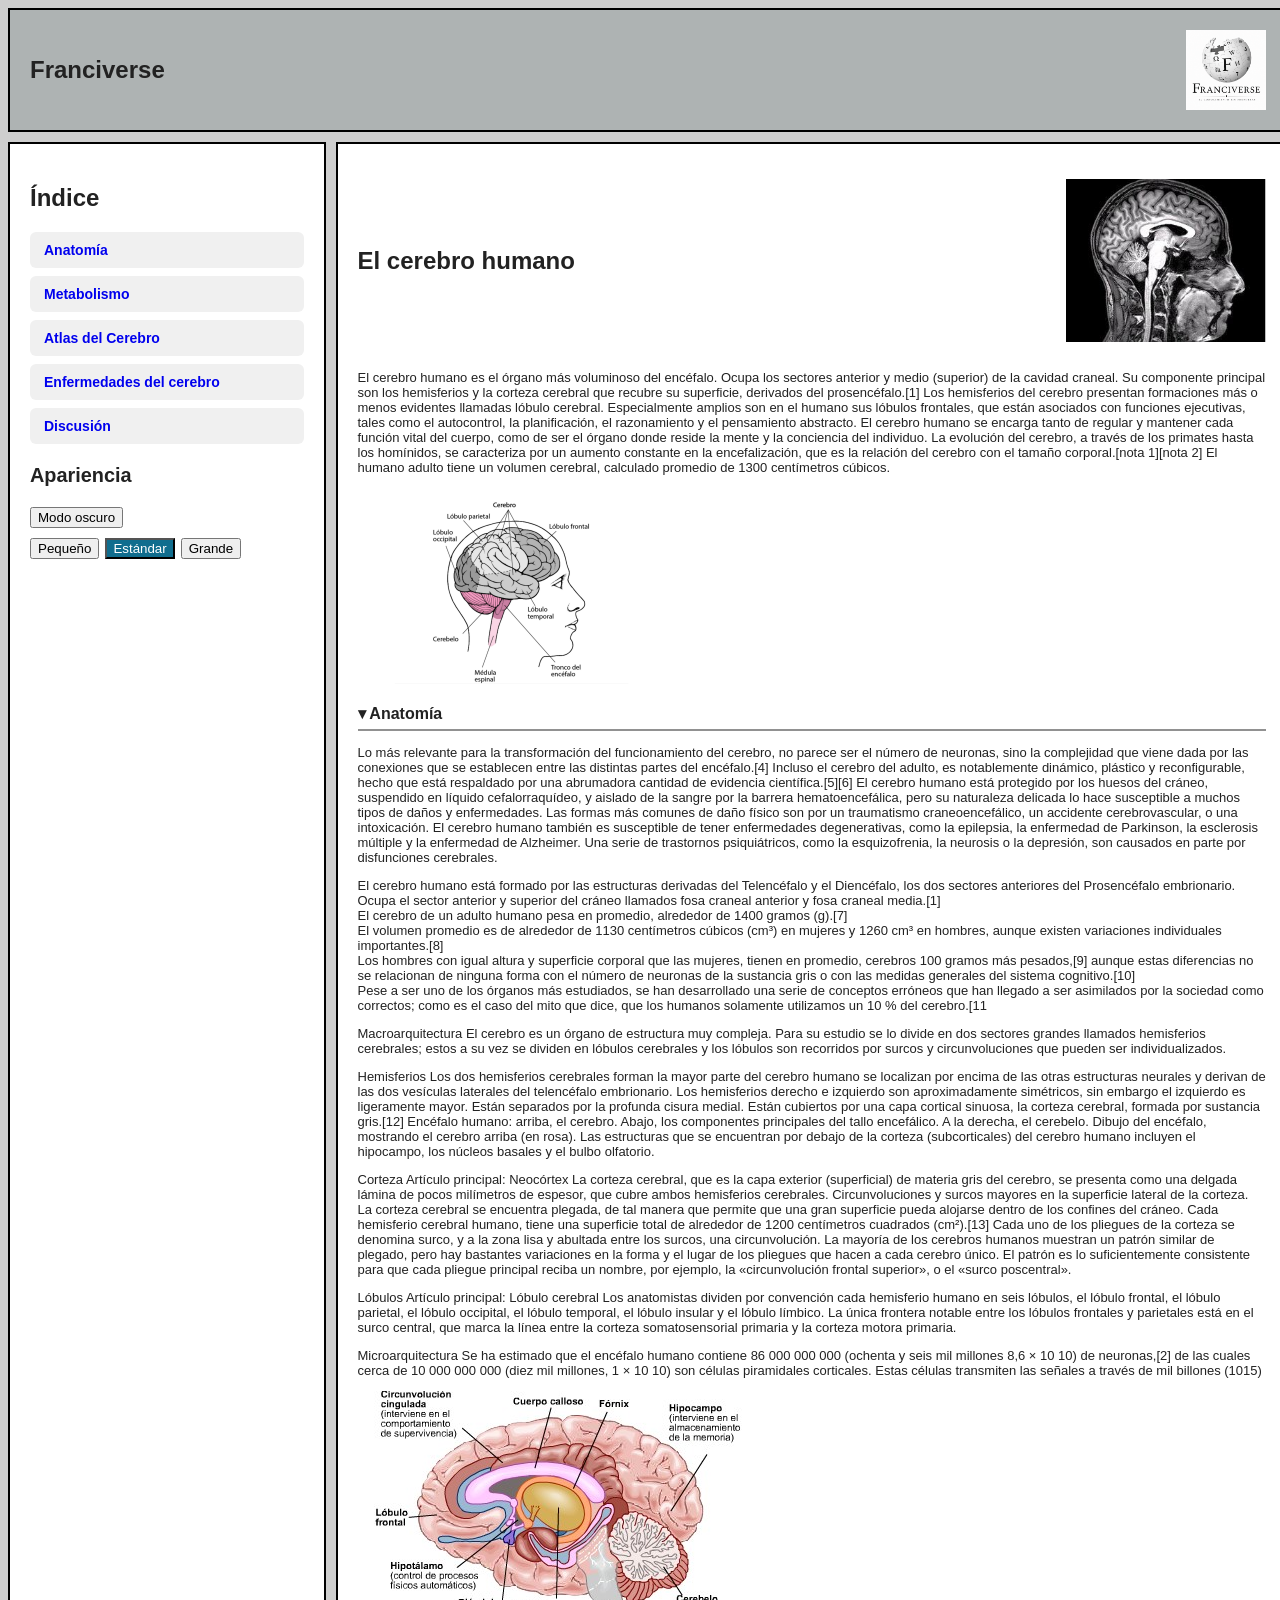
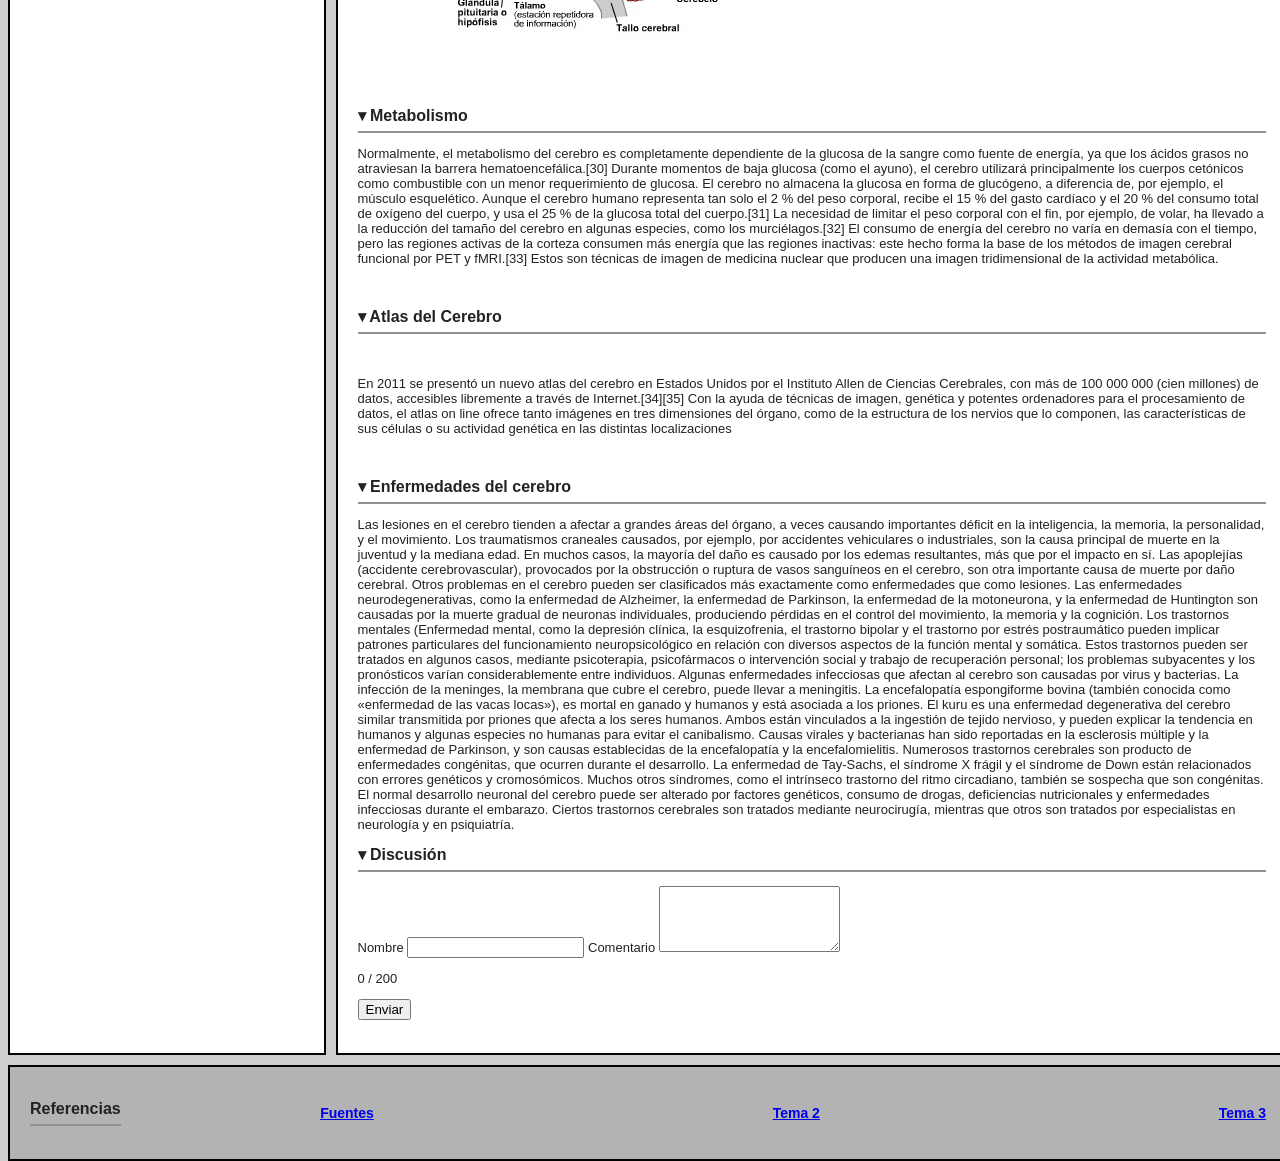
<file: index.html>
<!DOCTYPE html>
<html lang="es">

<head class="cabeza">
    <meta charset="UTF-8">
        <title>Cerebro humano - Mi Wiki</title>
    <link rel="stylesheet" href="estilos.css">
    <script src="main.js" defer></script>
</head>

<body>
    <div class="contenedor-wiki">
        <header class="cabeza">
            <img src="img/ChatGPT Image 4 ago 2026, 08_30_27 p.m..png" alt="Logo Franciverse" class="logo">
            <h1 class="h1">Franciverse</h1>
        </header>
        <aside class="indice">
            <h1>Índice</h1>
    <ul id="lista-indice"></ul>
    <div class="apariencia">
        <h3>Apariencia</h3>
        <button id="boton-modo" type="button">Modo oscuro</button>
        <div class="tamanos">
            <button type="button" class="boton-tamano" data-tamano="pequeno">Pequeño</button>
            <button type="button" class="boton-tamano activo" data-tamano="estandar">Estándar</button>
            <button type="button" class="boton-tamano" data-tamano="grande">Grande</button>
        </div>
    </div>
        </aside>
        <main class="contenedor">
            <br>
            <div class="encabezado">
                <h1 oid="inicio">El cerebro humano </h1>
                <img src="img/FMRI_Brain_Scan.jpg" width="200" height="150" class="img ">
            </div>
            <br>
            <p class="main p">

                El cerebro humano es el órgano más voluminoso del encéfalo. Ocupa los sectores anterior y medio
                (superior)
                de la cavidad craneal. Su componente principal son los hemisferios y la corteza cerebral que recubre su
                superficie, derivados del prosencéfalo.[1] Los hemisferios del cerebro presentan formaciones más o menos
                evidentes llamadas lóbulo cerebral. Especialmente amplios son en el humano sus lóbulos frontales, que
                están
                asociados con funciones ejecutivas, tales como el autocontrol, la planificación, el razonamiento y el
                pensamiento abstracto.

                El cerebro humano se encarga tanto de regular y mantener cada función vital del cuerpo, como de ser el
                órgano donde reside la mente y la conciencia del individuo.

                La evolución del cerebro, a través de los primates hasta los homínidos, se caracteriza por un aumento
                constante en la encefalización, que es la relación del cerebro con el tamaño corporal.[nota 1][nota 2]

                El humano adulto tiene un volumen cerebral, calculado promedio de 1300 centímetros cúbicos.
            </p>
            <img src="img/cerebro-y-partes.png" width="300" height="300">
            <br>
            <section>
            <h2 id="anatomia" class="h2">Anatomía</h2>
            <p>
                Lo más relevante para la transformación del funcionamiento del cerebro, no parece ser el número de
                neuronas,
                sino la complejidad que viene dada por las conexiones que se establecen entre las distintas partes del
                encéfalo.[4] Incluso el cerebro del adulto, es notablemente dinámico, plástico y reconfigurable, hecho
                que
                está respaldado por una abrumadora cantidad de evidencia científica.[5][6]

                El cerebro humano está protegido por los huesos del cráneo, suspendido en líquido cefalorraquídeo, y
                aislado
                de la sangre por la barrera hematoencefálica, pero su naturaleza delicada lo hace susceptible a muchos
                tipos
                de daños y enfermedades. Las formas más comunes de daño físico son por un traumatismo craneoencefálico,
                un
                accidente cerebrovascular, o una intoxicación. El cerebro humano también es susceptible de tener
                enfermedades degenerativas, como la epilepsia, la enfermedad de Parkinson, la esclerosis múltiple y la
                enfermedad de Alzheimer. Una serie de trastornos psiquiátricos, como la esquizofrenia, la neurosis o la
                depresión, son causados en parte por disfunciones cerebrales.
            </p>

            <p>
                El cerebro humano está formado por las estructuras derivadas del Telencéfalo y el Diencéfalo, los dos
                sectores anteriores del Prosencéfalo embrionario.

                Ocupa el sector anterior y superior del cráneo llamados fosa craneal anterior y fosa craneal media.[1]
                <br>

                El cerebro de un adulto humano pesa en promedio, alrededor de 1400 gramos (g).[7]
                <br>

                El volumen promedio es de alrededor de 1130 centímetros cúbicos (cm³) en mujeres y 1260 cm³ en hombres,
                aunque existen variaciones individuales importantes.[8]
                <br>

                Los hombres con igual altura y superficie corporal que las mujeres, tienen en promedio, cerebros 100
                gramos
                más pesados,[9] aunque estas diferencias no se relacionan de ninguna forma con el número de neuronas de
                la
                sustancia gris o con las medidas generales del sistema cognitivo.[10]
                <br>

                Pese a ser uno de los órganos más estudiados, se han desarrollado una serie de conceptos erróneos que
                han
                llegado a ser asimilados por la sociedad como correctos; como es el caso del mito que dice, que los
                humanos
                solamente utilizamos un 10 % del cerebro.[11
            </p>
            <p>
                Macroarquitectura
                El cerebro es un órgano de estructura muy compleja. Para su estudio se lo divide en dos sectores grandes
                llamados hemisferios cerebrales; estos a su vez se dividen en lóbulos cerebrales y los lóbulos son
                recorridos por surcos y circunvoluciones que pueden ser individualizados.
            </p>
            <p>
                Hemisferios
                Los dos hemisferios cerebrales forman la mayor parte del cerebro humano se localizan por encima de las
                otras
                estructuras neurales y derivan de las dos vesículas laterales del telencéfalo embrionario.
                Los hemisferios derecho e izquierdo son aproximadamente simétricos, sin embargo el izquierdo es
                ligeramente
                mayor. Están separados por la profunda cisura medial. Están cubiertos por una capa cortical sinuosa, la
                corteza cerebral, formada por sustancia gris.[12]


                Encéfalo humano: arriba, el cerebro.
                Abajo, los componentes principales del tallo encefálico.
                A la derecha, el cerebelo.

                Dibujo del encéfalo, mostrando el cerebro arriba (en rosa).
                Las estructuras que se encuentran por debajo de la corteza (subcorticales) del cerebro humano incluyen
                el
                hipocampo, los núcleos basales y el bulbo olfatorio.
            </p>
            <p>
                Corteza
                Artículo principal: Neocórtex
                La corteza cerebral, que es la capa exterior (superficial) de materia gris del cerebro, se presenta como
                una
                delgada lámina de pocos milímetros de espesor, que cubre ambos hemisferios cerebrales.


                Circunvoluciones y surcos mayores en la superficie lateral de la corteza.
                La corteza cerebral se encuentra plegada, de tal manera que permite que una gran superficie pueda
                alojarse
                dentro de los confines del cráneo. Cada hemisferio cerebral humano, tiene una superficie total de
                alrededor
                de 1200 centímetros cuadrados (cm²).[13]

                Cada uno de los pliegues de la corteza se denomina surco, y a la zona lisa y abultada entre los surcos,
                una
                circunvolución. La mayoría de los cerebros humanos muestran un patrón similar de plegado, pero hay
                bastantes
                variaciones en la forma y el lugar de los pliegues que hacen a cada cerebro único. El patrón es lo
                suficientemente consistente para que cada pliegue principal reciba un nombre, por ejemplo, la
                «circunvolución frontal superior», o el «surco poscentral».
            </p>
            <p>
                Lóbulos
                Artículo principal: Lóbulo cerebral
                Los anatomistas dividen por convención cada hemisferio humano en seis lóbulos, el lóbulo frontal, el
                lóbulo
                parietal, el lóbulo occipital, el lóbulo temporal, el lóbulo insular y el lóbulo límbico. La única
                frontera
                notable entre los lóbulos frontales y parietales está en el surco central, que marca la línea entre la
                corteza somatosensorial primaria y la corteza motora primaria.
            </p>
            <p>
                Microarquitectura
                Se ha estimado que el encéfalo humano contiene 86 000 000 000 (ochenta y seis mil millones 8,6 × 10 10)
                de
                neuronas,[2] de las cuales cerca de 10 000 000 000 (diez mil millones, 1 × 10 10) son células
                piramidales
                corticales. Estas células transmiten las señales a través de mil billones (1015)
            </p>
            </section>
            <section>
            <img src="img/image006.jpg " alt="El cerebro humano">
            <br>
            <h2 id="metabolismo">Metabolismo</h2>
            <p>
                Normalmente, el metabolismo del cerebro es completamente dependiente de la glucosa de la sangre como
                fuente
                de energía, ya que los ácidos grasos no atraviesan la barrera hematoencefálica.[30] Durante momentos de
                baja
                glucosa (como el ayuno), el cerebro utilizará principalmente los cuerpos cetónicos como combustible con
                un
                menor requerimiento de glucosa. El cerebro no almacena la glucosa en forma de glucógeno, a diferencia
                de,
                por ejemplo, el músculo esquelético.

                Aunque el cerebro humano representa tan solo el 2 % del peso corporal, recibe el 15 % del gasto cardíaco
                y
                el 20 % del consumo total de oxígeno del cuerpo, y usa el 25 % de la glucosa total del cuerpo.[31] La
                necesidad de limitar el peso corporal con el fin, por ejemplo, de volar, ha llevado a la reducción del
                tamaño del cerebro en algunas especies, como los murciélagos.[32] El consumo de energía del cerebro no
                varía
                en demasía con el tiempo, pero las regiones activas de la corteza consumen más energía que las regiones
                inactivas: este hecho forma la base de los métodos de imagen cerebral funcional por PET y fMRI.[33]
                Estos
                son técnicas de imagen de medicina nuclear que producen una imagen tridimensional de la actividad
                metabólica.
            </p>
            </section>
            <br>
            <section>
            <h2 id="atlas">Atlas del Cerebro</h2>
            <br>
            <p>En 2011 se presentó un nuevo atlas del cerebro en Estados Unidos por el Instituto Allen de Ciencias
                Cerebrales, con más de 100 000 000 (cien millones) de datos, accesibles libremente a través de
                Internet.[34][35]
                Con la ayuda de técnicas de imagen, genética y potentes ordenadores para el procesamiento de datos, el
                atlas
                on line ofrece tanto imágenes en tres dimensiones del órgano, como de la estructura de los nervios que
                lo
                componen, las características de sus células o su actividad genética en las distintas localizaciones</p>
                </section>
            <br>
            <section>
            <h2 id="Enfermedad">Enfermedades del cerebro</h2>
            <p>Las lesiones en el cerebro tienden a afectar a grandes áreas del órgano, a veces causando importantes
                déficit
                en la inteligencia, la memoria, la personalidad, y el movimiento.

                Los traumatismos craneales causados, por ejemplo, por accidentes vehiculares o industriales, son la
                causa
                principal de muerte en la juventud y la mediana edad. En muchos casos, la mayoría del daño es causado
                por
                los edemas resultantes, más que por el impacto en sí.

                Las apoplejías (accidente cerebrovascular), provocados por la obstrucción o ruptura de vasos sanguíneos
                en
                el cerebro, son otra importante causa de muerte por daño cerebral.

                Otros problemas en el cerebro pueden ser clasificados más exactamente como enfermedades que como
                lesiones.
                Las enfermedades neurodegenerativas, como la enfermedad de Alzheimer, la enfermedad de Parkinson, la
                enfermedad de la motoneurona, y la enfermedad de Huntington son causadas por la muerte gradual de
                neuronas
                individuales, produciendo pérdidas en el control del movimiento, la memoria y la cognición.

                Los trastornos mentales (Enfermedad mental, como la depresión clínica, la esquizofrenia, el trastorno
                bipolar y el trastorno por estrés postraumático pueden implicar patrones particulares del funcionamiento
                neuropsicológico en relación con diversos aspectos de la función mental y somática. Estos trastornos
                pueden
                ser tratados en algunos casos, mediante psicoterapia, psicofármacos o intervención social y trabajo de
                recuperación personal; los problemas subyacentes y los pronósticos varían considerablemente entre
                individuos.

                Algunas enfermedades infecciosas que afectan al cerebro son causadas por virus y bacterias. La infección
                de
                la meninges, la membrana que cubre el cerebro, puede llevar a meningitis. La encefalopatía espongiforme
                bovina (también conocida como «enfermedad de las vacas locas»), es mortal en ganado y humanos y está
                asociada a los priones. El kuru es una enfermedad degenerativa del cerebro similar transmitida por
                priones
                que afecta a los seres humanos. Ambos están vinculados a la ingestión de tejido nervioso, y pueden
                explicar
                la tendencia en humanos y algunas especies no humanas para evitar el canibalismo. Causas virales y
                bacterianas han sido reportadas en la esclerosis múltiple y la enfermedad de Parkinson, y son causas
                establecidas de la encefalopatía y la encefalomielitis.

                Numerosos trastornos cerebrales son producto de enfermedades congénitas, que ocurren durante el
                desarrollo.
                La enfermedad de Tay-Sachs, el síndrome X frágil y el síndrome de Down están relacionados con errores
                genéticos y cromosómicos. Muchos otros síndromes, como el intrínseco trastorno del ritmo circadiano,
                también
                se sospecha que son congénitas. El normal desarrollo neuronal del cerebro puede ser alterado por
                factores
                genéticos, consumo de drogas, deficiencias nutricionales y enfermedades infecciosas durante el embarazo.

                Ciertos trastornos cerebrales son tratados mediante neurocirugía, mientras que otros son tratados por
                especialistas en neurología y en psiquiatría.</p>
                </section>
        <section>
             <h2 id="discusion">Discusión</h2>
    <form id="formulario-comentario" novalidate>
        <label for="campo-nombre">Nombre</label>
        <input type="text" id="campo-nombre">

        <label for="campo-comentario">Comentario</label>
        <textarea id="campo-comentario" rows="4"></textarea>

        <p id="contador">0 / 200</p>
        <p id="aviso"></p>
        <button type="submit">Enviar</button>
    </form>
    <ul id="lista-comentarios"></ul> 
        </section>
        </main>
        <footer class="referencias">

            <h2 class="h2">Referencias</h2>
            <a href="https://es.wikipedia.org/wiki/Cerebro_humano#">Fuentes</a>
            <br>
            <a href="tema 2.html">Tema 2</a>
            <br>
            <a href="tema 3.html">Tema 3</a>
        </footer>
    </div>
</body>

</html>
</file>
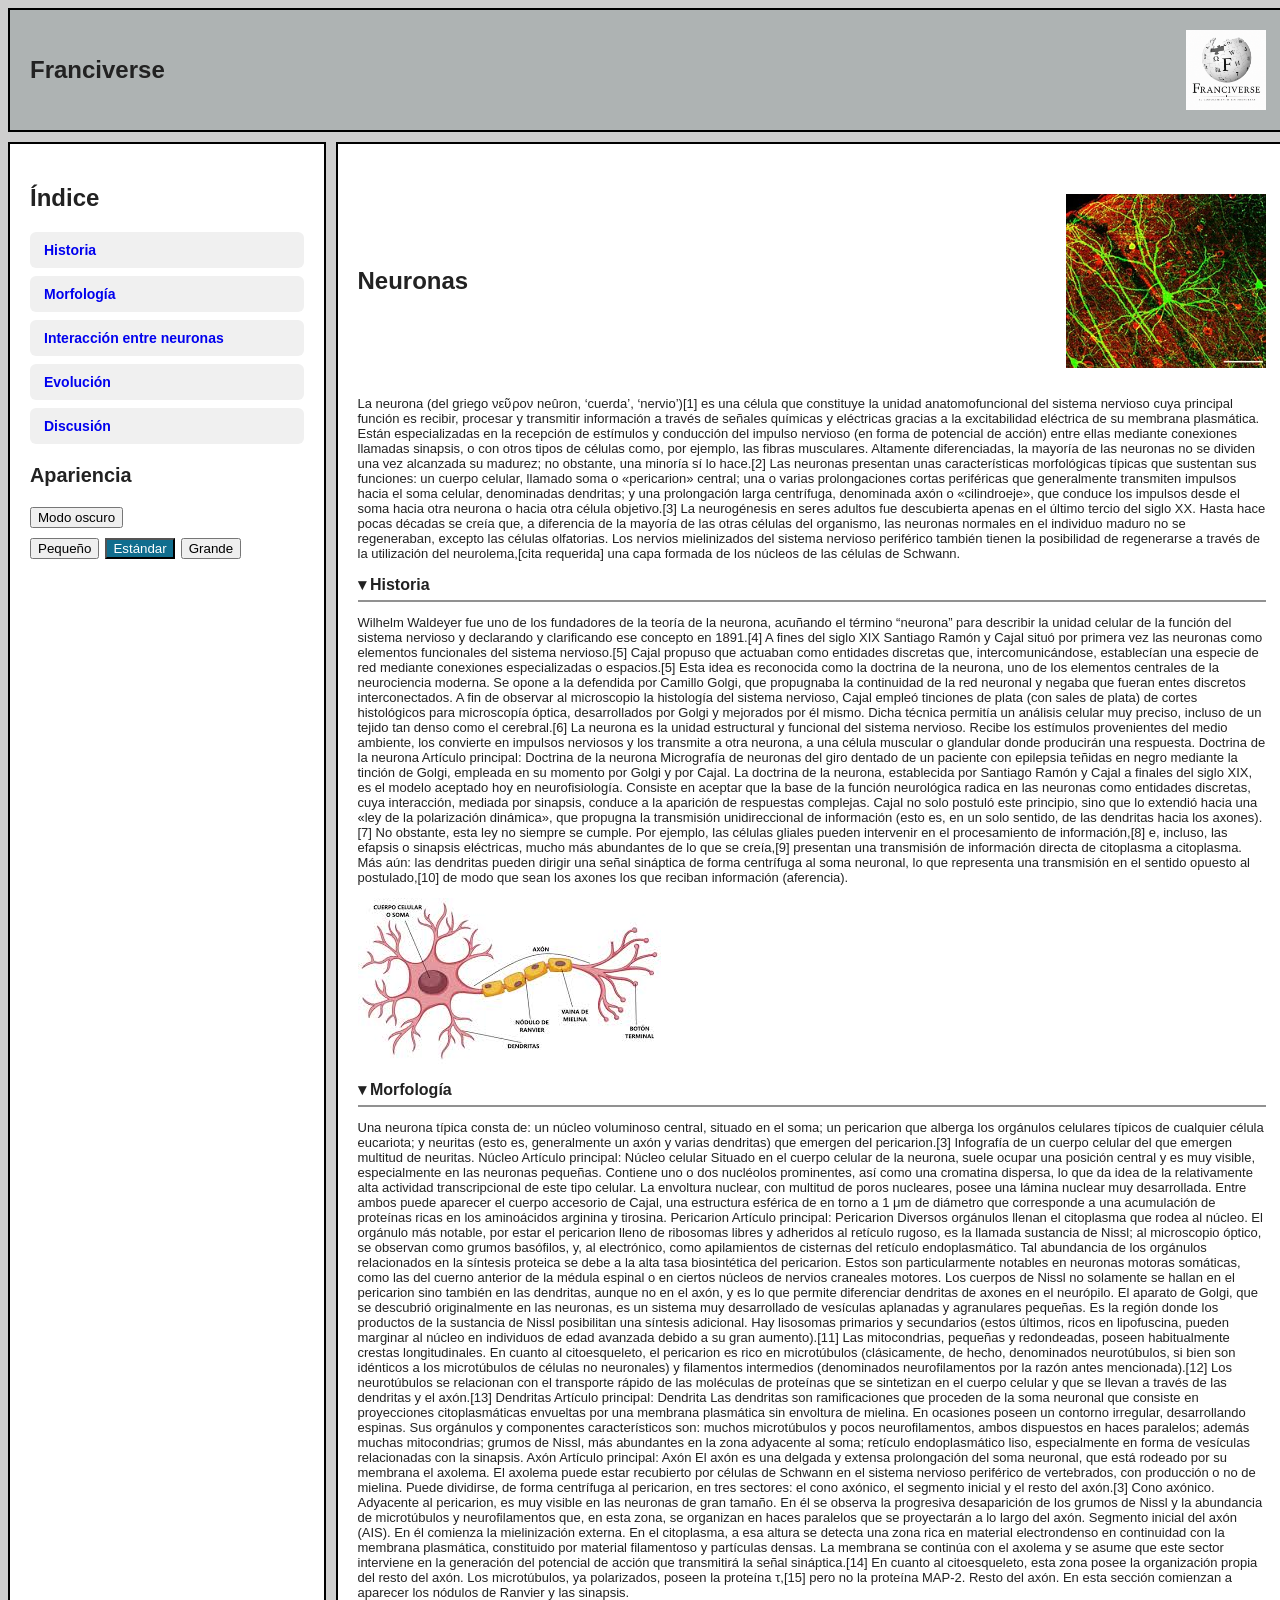
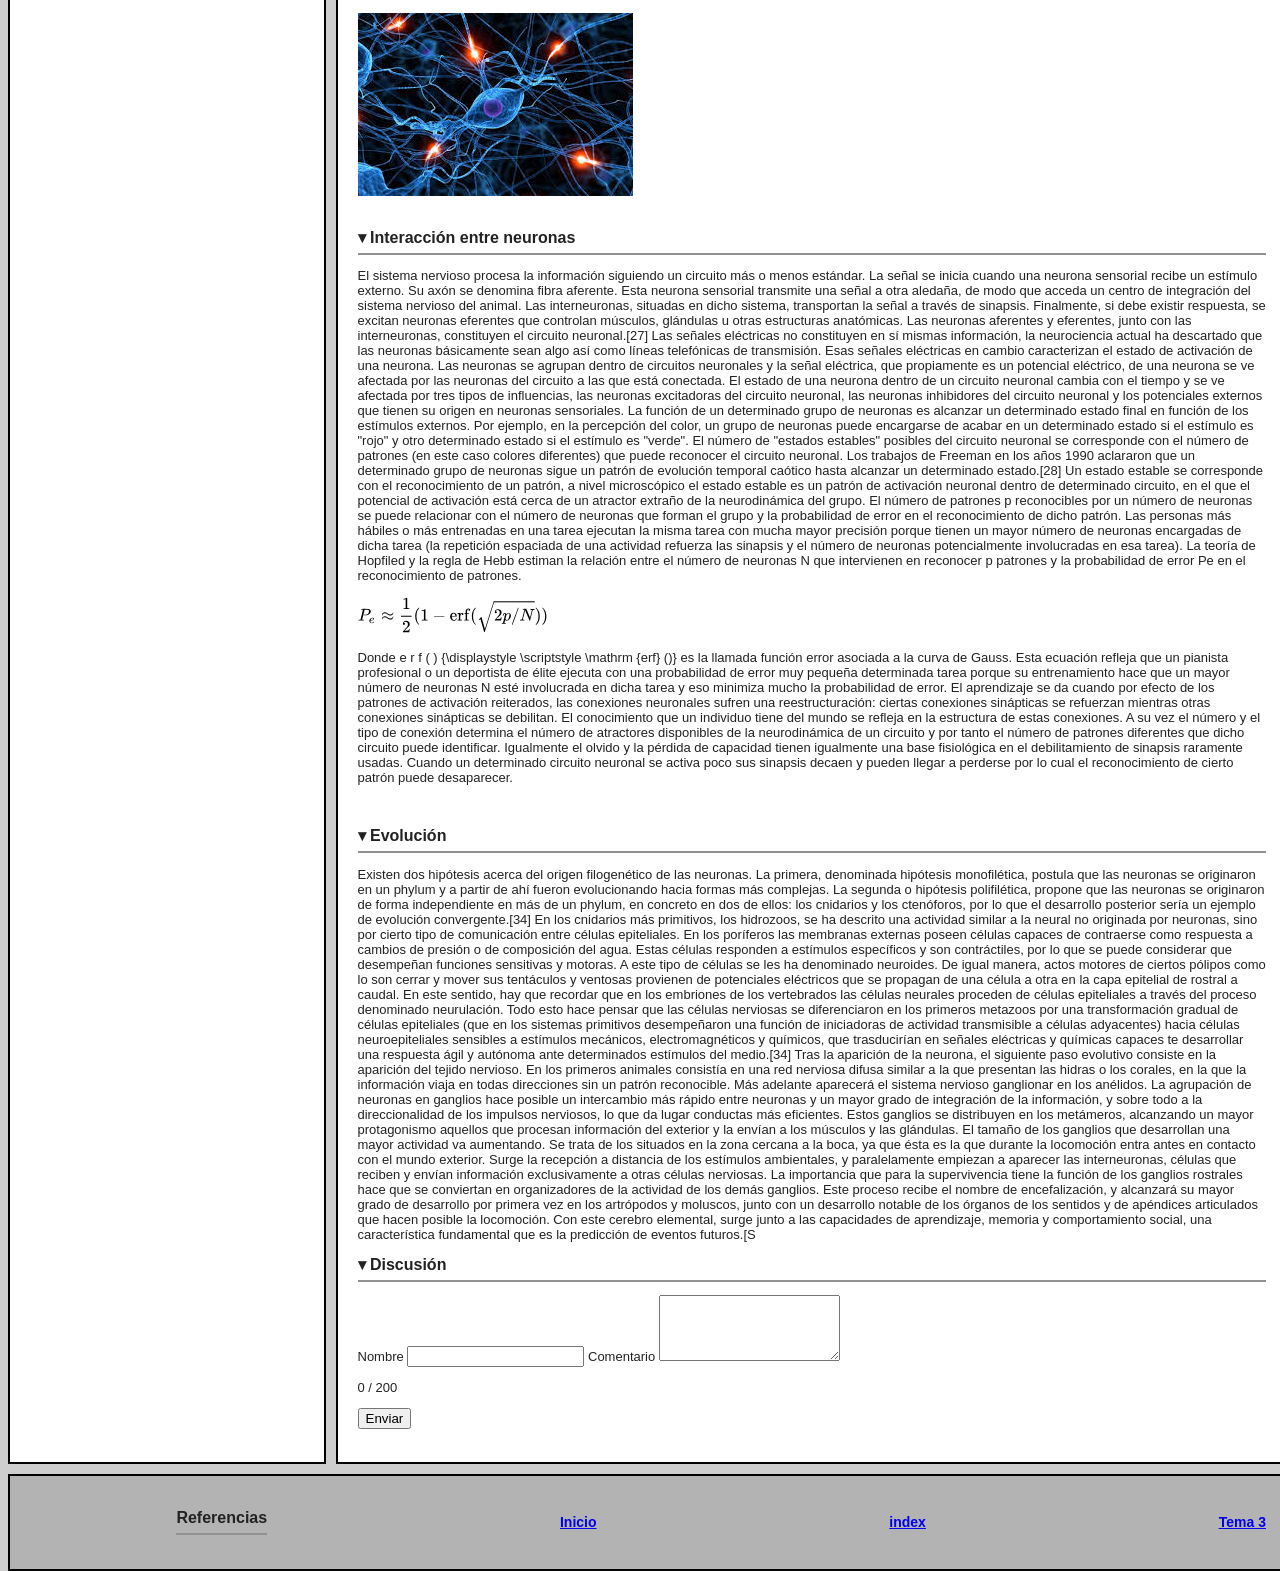
<file: tema 2.html>
<!DOCTYPE html>
<html lang="es">

<head class="titulo">
        <meta charset="UTF-8">
        <title>Neuronas - Mi Wiki</title>
        <link rel="stylesheet" href="estilos.css">
        <script src="main.js" defer></script>

</head>

<body>
        <div class="contenedor-wiki">
                <header class="cabeza">
                <img src="img/ChatGPT Image 4 ago 2026, 08_30_27 p.m..png" alt="Logo Franciverse" class="logo">
                <h1 class="h1">Franciverse</h1>
                </header>
                <aside class="indice">
                        <h1>Índice</h1>
    <ul id="lista-indice"></ul>
    <div class="apariencia">
        <h3>Apariencia</h3>
        <button id="boton-modo" type="button">Modo oscuro</button>
        <div class="tamanos">
            <button type="button" class="boton-tamano" data-tamano="pequeno">Pequeño</button>
            <button type="button" class="boton-tamano activo" data-tamano="estandar">Estándar</button>
            <button type="button" class="boton-tamano" data-tamano="grande">Grande</button>
        </div>
    </div>
                </aside>
                <main class="contenedor">
                        <br>
                        
                                <br>
                        <div class="encabezado">
                                <h1 oid="inicio">Neuronas</h1>
                                <img src="img/PLoSBiol4.e126.Fig6fNeuron.jpg" width="200" height="150" class="img ">
                        </div>
                        <br>
                        <p class="main p">
                        La neurona (del griego νεῦρον neûron, ‘cuerda’, ‘nervio’)[1] es una célula que constituye la
                        unidad anatomofuncional del sistema nervioso cuya principal función es recibir, procesar y
                        transmitir información a través de señales químicas y eléctricas gracias a la excitabilidad
                        eléctrica de su membrana plasmática. Están especializadas en la recepción de estímulos y
                        conducción del impulso nervioso (en forma de potencial de acción) entre ellas mediante
                        conexiones llamadas sinapsis, o con otros tipos de células como, por ejemplo, las fibras
                        musculares. Altamente diferenciadas, la mayoría de las neuronas no se dividen una vez alcanzada
                        su madurez; no obstante, una minoría sí lo hace.[2]

                        Las neuronas presentan unas características morfológicas típicas que sustentan sus funciones: un
                        cuerpo celular, llamado soma o «pericarion» central; una o varias prolongaciones cortas
                        periféricas que generalmente transmiten impulsos hacia el soma celular, denominadas dendritas; y
                        una prolongación larga centrífuga, denominada axón o «cilindroeje», que conduce los impulsos
                        desde el soma hacia otra neurona o hacia otra célula objetivo.[3]

                        La neurogénesis en seres adultos fue descubierta apenas en el último tercio del siglo XX. Hasta
                        hace pocas décadas se creía que, a diferencia de la mayoría de las otras células del organismo,
                        las neuronas normales en el individuo maduro no se regeneraban, excepto las células olfatorias.
                        Los nervios mielinizados del sistema nervioso periférico también tienen la posibilidad de
                        regenerarse a través de la utilización del neurolema,[cita requerida] una capa formada de los
                        núcleos de las células de Schwann.
                        </p>
                        <section>
                        <h2 id="historia" class="h2">Historia</h2>
                        <p>
                                Wilhelm Waldeyer fue uno de los fundadores de la teoría de la neurona, acuñando el
                                término “neurona” para describir la unidad celular de la función del sistema nervioso y
                                declarando y clarificando ese concepto en 1891.[4]

                                A fines del siglo XIX Santiago Ramón y Cajal situó por primera vez las neuronas como
                                elementos funcionales del sistema nervioso.[5] Cajal propuso que actuaban como entidades
                                discretas que, intercomunicándose, establecían una especie de red mediante conexiones
                                especializadas o espacios.[5] Esta idea es reconocida como la doctrina de la neurona,
                                uno de los elementos centrales de la neurociencia moderna. Se opone a la defendida por
                                Camillo Golgi, que propugnaba la continuidad de la red neuronal y negaba que fueran
                                entes discretos interconectados. A fin de observar al microscopio la histología del
                                sistema nervioso, Cajal empleó tinciones de plata (con sales de plata) de cortes
                                histológicos para microscopía óptica, desarrollados por Golgi y mejorados por él mismo.
                                Dicha técnica permitía un análisis celular muy preciso, incluso de un tejido tan denso
                                como el cerebral.[6] La neurona es la unidad estructural y funcional del sistema
                                nervioso. Recibe los estímulos provenientes del medio ambiente, los convierte en
                                impulsos nerviosos y los transmite a otra neurona, a una célula muscular o glandular
                                donde producirán una respuesta.

                                Doctrina de la neurona
                                Artículo principal: Doctrina de la neurona

                                Micrografía de neuronas del giro dentado de un paciente con epilepsia teñidas en negro
                                mediante la tinción de Golgi, empleada en su momento por Golgi y por Cajal.
                                La doctrina de la neurona, establecida por Santiago Ramón y Cajal a finales del siglo
                                XIX, es el modelo aceptado hoy en neurofisiología. Consiste en aceptar que la base de la
                                función neurológica radica en las neuronas como entidades discretas, cuya interacción,
                                mediada por sinapsis, conduce a la aparición de respuestas complejas. Cajal no solo
                                postuló este principio, sino que lo extendió hacia una «ley de la polarización
                                dinámica», que propugna la transmisión unidireccional de información (esto es, en un
                                solo sentido, de las dendritas hacia los axones).[7] No obstante, esta ley no siempre se
                                cumple. Por ejemplo, las células gliales pueden intervenir en el procesamiento de
                                información,[8] e, incluso, las efapsis o sinapsis eléctricas, mucho más abundantes de
                                lo que se creía,[9] presentan una transmisión de información directa de citoplasma a
                                citoplasma. Más aún: las dendritas pueden dirigir una señal sináptica de forma
                                centrífuga al soma neuronal, lo que representa una transmisión en el sentido opuesto al
                                postulado,[10] de modo que sean los axones los que reciban información (aferencia).
                        </p>
                        <img src="img/images.jpg" alt="Las Neuronas">
                        </section>
                <section>
                        <h2 id="morfologia">Morfología</h2>
                        <p>
                                Una neurona típica consta de: un núcleo voluminoso central, situado en el soma; un
                                pericarion que alberga los orgánulos celulares típicos de cualquier célula eucariota; y
                                neuritas (esto es, generalmente un axón y varias dendritas) que emergen del
                                pericarion.[3]


                                Infografía de un cuerpo celular del que emergen multitud de neuritas.
                                Núcleo
                                Artículo principal: Núcleo celular
                                Situado en el cuerpo celular de la neurona, suele ocupar una posición central y es muy
                                visible, especialmente en las neuronas pequeñas. Contiene uno o dos nucléolos
                                prominentes, así como una cromatina dispersa, lo que da idea de la relativamente alta
                                actividad transcripcional de este tipo celular. La envoltura nuclear, con multitud de
                                poros nucleares, posee una lámina nuclear muy desarrollada. Entre ambos puede aparecer
                                el cuerpo accesorio de Cajal, una estructura esférica de en torno a 1 μm de diámetro que
                                corresponde a una acumulación de proteínas ricas en los aminoácidos arginina y tirosina.

                                Pericarion
                                Artículo principal: Pericarion
                                Diversos orgánulos llenan el citoplasma que rodea al núcleo. El orgánulo más notable,
                                por estar el pericarion lleno de ribosomas libres y adheridos al retículo rugoso, es la
                                llamada sustancia de Nissl; al microscopio óptico, se observan como grumos basófilos, y,
                                al electrónico, como apilamientos de cisternas del retículo endoplasmático. Tal
                                abundancia de los orgánulos relacionados en la síntesis proteica se debe a la alta tasa
                                biosintética del pericarion.

                                Estos son particularmente notables en neuronas motoras somáticas, como las del cuerno
                                anterior de la médula espinal o en ciertos núcleos de nervios craneales motores. Los
                                cuerpos de Nissl no solamente se hallan en el pericarion sino también en las dendritas,
                                aunque no en el axón, y es lo que permite diferenciar dendritas de axones en el
                                neurópilo.

                                El aparato de Golgi, que se descubrió originalmente en las neuronas, es un sistema muy
                                desarrollado de vesículas aplanadas y agranulares pequeñas. Es la región donde los
                                productos de la sustancia de Nissl posibilitan una síntesis adicional. Hay lisosomas
                                primarios y secundarios (estos últimos, ricos en lipofuscina, pueden marginar al núcleo
                                en individuos de edad avanzada debido a su gran aumento).[11] Las mitocondrias, pequeñas
                                y redondeadas, poseen habitualmente crestas longitudinales.

                                En cuanto al citoesqueleto, el pericarion es rico en microtúbulos (clásicamente, de
                                hecho, denominados neurotúbulos, si bien son idénticos a los microtúbulos de células no
                                neuronales) y filamentos intermedios (denominados neurofilamentos por la razón antes
                                mencionada).[12]

                                Los neurotúbulos se relacionan con el transporte rápido de las moléculas de proteínas
                                que se sintetizan en el cuerpo celular y que se llevan a través de las dendritas y el
                                axón.[13]

                                Dendritas
                                Artículo principal: Dendrita
                                Las dendritas son ramificaciones que proceden de la soma neuronal que consiste en
                                proyecciones citoplasmáticas envueltas por una membrana plasmática sin envoltura de
                                mielina. En ocasiones poseen un contorno irregular, desarrollando espinas. Sus orgánulos
                                y componentes característicos son: muchos microtúbulos y pocos neurofilamentos, ambos
                                dispuestos en haces paralelos; además muchas mitocondrias; grumos de Nissl, más
                                abundantes en la zona adyacente al soma; retículo endoplasmático liso, especialmente en
                                forma de vesículas relacionadas con la sinapsis.

                                Axón
                                Artículo principal: Axón
                                El axón es una delgada y extensa prolongación del soma neuronal, que está rodeado por su
                                membrana el axolema. El axolema puede estar recubierto por células de Schwann en el
                                sistema nervioso periférico de vertebrados, con producción o no de mielina. Puede
                                dividirse, de forma centrífuga al pericarion, en tres sectores: el cono axónico, el
                                segmento inicial y el resto del axón.[3]

                                Cono axónico. Adyacente al pericarion, es muy visible en las neuronas de gran tamaño. En
                                él se observa la progresiva desaparición de los grumos de Nissl y la abundancia de
                                microtúbulos y neurofilamentos que, en esta zona, se organizan en haces paralelos que se
                                proyectarán a lo largo del axón.
                                Segmento inicial del axón (AIS). En él comienza la mielinización externa. En el
                                citoplasma, a esa altura se detecta una zona rica en material electrondenso en
                                continuidad con la membrana plasmática, constituido por material filamentoso y
                                partículas densas. La membrana se continúa con el axolema y se asume que este sector
                                interviene en la generación del potencial de acción que transmitirá la señal
                                sináptica.[14]
                                En cuanto al citoesqueleto, esta zona posee la organización propia del resto del axón.
                                Los microtúbulos, ya polarizados, poseen la proteína τ,[15] pero no la proteína MAP-2.
                                Resto del axón. En esta sección comienzan a aparecer los nódulos de Ranvier y las
                                sinapsis.
                        </p>
                        <img src="img/images (1).jpg" alt="Neuronas">
                        </section>
                        <br>
                        <section>
                        <h2 id="interaccion">Interacción entre neuronas</h2>
                        <p>

                                El sistema nervioso procesa la información siguiendo un circuito más o menos estándar.
                                La señal se inicia cuando una neurona sensorial recibe un estímulo externo. Su axón se
                                denomina fibra aferente. Esta neurona sensorial transmite una señal a otra aledaña, de
                                modo que acceda un centro de integración del sistema nervioso del animal. Las
                                interneuronas, situadas en dicho sistema, transportan la señal a través de sinapsis.
                                Finalmente, si debe existir respuesta, se excitan neuronas eferentes que controlan
                                músculos, glándulas u otras estructuras anatómicas. Las neuronas aferentes y eferentes,
                                junto con las interneuronas, constituyen el circuito neuronal.[27] Las señales
                                eléctricas no constituyen en sí mismas información, la neurociencia actual ha descartado
                                que las neuronas básicamente sean algo así como líneas telefónicas de transmisión. Esas
                                señales eléctricas en cambio caracterizan el estado de activación de una neurona. Las
                                neuronas se agrupan dentro de circuitos neuronales y la señal eléctrica, que propiamente
                                es un potencial eléctrico, de una neurona se ve afectada por las neuronas del circuito a
                                las que está conectada. El estado de una neurona dentro de un circuito neuronal cambia
                                con el tiempo y se ve afectada por tres tipos de influencias, las neuronas excitadoras
                                del circuito neuronal, las neuronas inhibidores del circuito neuronal y los potenciales
                                externos que tienen su origen en neuronas sensoriales.

                                La función de un determinado grupo de neuronas es alcanzar un determinado estado final
                                en función de los estímulos externos. Por ejemplo, en la percepción del color, un grupo
                                de neuronas puede encargarse de acabar en un determinado estado si el estímulo es "rojo"
                                y otro determinado estado si el estímulo es "verde". El número de "estados estables"
                                posibles del circuito neuronal se corresponde con el número de patrones (en este caso
                                colores diferentes) que puede reconocer el circuito neuronal. Los trabajos de Freeman en
                                los años 1990 aclararon que un determinado grupo de neuronas sigue un patrón de
                                evolución temporal caótico hasta alcanzar un determinado estado.[28] Un estado estable
                                se corresponde con el reconocimiento de un patrón, a nivel microscópico el estado
                                estable es un patrón de activación neuronal dentro de determinado circuito, en el que el
                                potencial de activación está cerca de un atractor extraño de la neurodinámica del grupo.
                                El número de patrones p reconocibles por un número de neuronas se puede relacionar con
                                el número de neuronas que forman el grupo y la probabilidad de error en el
                                reconocimiento de dicho patrón. Las personas más hábiles o más entrenadas en una tarea
                                ejecutan la misma tarea con mucha mayor precisión porque tienen un mayor número de
                                neuronas encargadas de dicha tarea (la repetición espaciada de una actividad refuerza
                                las sinapsis y el número de neuronas potencialmente involucradas en esa tarea). La
                                teoría de Hopfiled y la regla de Hebb estiman la relación entre el número de neuronas N
                                que intervienen en reconocer p patrones y la probabilidad de error Pe en el
                                reconocimiento de patrones.
                        </p>
                        <img src="img/6a40bd61f6a31a2afcbddb708badc535c306c8e0.svg" alt="Cálculo">
                        <p>Donde
                                e
                                r
                                f
                                (
                                )
                                {\displaystyle \scriptstyle \mathrm {erf} ()} es la llamada función error asociada a la
                                curva de Gauss. Esta ecuación refleja que un pianista profesional o un deportista de
                                élite ejecuta con una probabilidad de error muy pequeña determinada tarea porque su
                                entrenamiento hace que un mayor número de neuronas N esté involucrada en dicha tarea y
                                eso minimiza mucho la probabilidad de error.

                                El aprendizaje se da cuando por efecto de los patrones de activación reiterados, las
                                conexiones neuronales sufren una reestructuración: ciertas conexiones sinápticas se
                                refuerzan mientras otras conexiones sinápticas se debilitan. El conocimiento que un
                                individuo tiene del mundo se refleja en la estructura de estas conexiones. A su vez el
                                número y el tipo de conexión determina el número de atractores disponibles de la
                                neurodinámica de un circuito y por tanto el número de patrones diferentes que dicho
                                circuito puede identificar. Igualmente el olvido y la pérdida de capacidad tienen
                                igualmente una base fisiológica en el debilitamiento de sinapsis raramente usadas.
                                Cuando un determinado circuito neuronal se activa poco sus sinapsis decaen y pueden
                                llegar a perderse por lo cual el reconocimiento de cierto patrón puede desaparecer.
                        </p>
                        </section>
                        <br>
                        <section>
                        <h2 id="evolucion">Evolución</h2>
                        <p>Existen dos hipótesis acerca del origen filogenético de las neuronas. La primera, denominada
                                hipótesis monofilética, postula que las neuronas se originaron en un phylum y a partir
                                de ahí fueron evolucionando hacia formas más complejas. La segunda o hipótesis
                                polifilética, propone que las neuronas se originaron de forma independiente en más de un
                                phylum, en concreto en dos de ellos: los cnidarios y los ctenóforos, por lo que el
                                desarrollo posterior sería un ejemplo de evolución convergente.[34]

                                En los cnidarios más primitivos, los hidrozoos, se ha descrito una actividad similar a
                                la neural no originada por neuronas, sino por cierto tipo de comunicación entre células
                                epiteliales. En los poríferos las membranas externas poseen células capaces de
                                contraerse como respuesta a cambios de presión o de composición del agua. Estas células
                                responden a estímulos específicos y son contráctiles, por lo que se puede considerar que
                                desempeñan funciones sensitivas y motoras. A este tipo de células se les ha denominado
                                neuroides.

                                De igual manera, actos motores de ciertos pólipos como lo son cerrar y mover sus
                                tentáculos y ventosas provienen de potenciales eléctricos que se propagan de una célula
                                a otra en la capa epitelial de rostral a caudal.

                                En este sentido, hay que recordar que en los embriones de los vertebrados las células
                                neurales proceden de células epiteliales a través del proceso denominado neurulación.

                                Todo esto hace pensar que las células nerviosas se diferenciaron en los primeros
                                metazoos por una transformación gradual de células epiteliales (que en los sistemas
                                primitivos desempeñaron una función de iniciadoras de actividad transmisible a células
                                adyacentes) hacia células neuroepiteliales sensibles a estímulos mecánicos,
                                electromagnéticos y químicos, que trasducirían en señales eléctricas y químicas capaces
                                te desarrollar una respuesta ágil y autónoma ante determinados estímulos del medio.[34]

                                Tras la aparición de la neurona, el siguiente paso evolutivo consiste en la aparición
                                del tejido nervioso. En los primeros animales consistía en una red nerviosa difusa
                                similar a la que presentan las hidras o los corales, en la que la información viaja en
                                todas direcciones sin un patrón reconocible.

                                Más adelante aparecerá el sistema nervioso ganglionar en los anélidos. La agrupación de
                                neuronas en ganglios hace posible un intercambio más rápido entre neuronas y un mayor
                                grado de integración de la información, y sobre todo a la direccionalidad de los
                                impulsos nerviosos, lo que da lugar conductas más eficientes.

                                Estos ganglios se distribuyen en los metámeros, alcanzando un mayor protagonismo
                                aquellos que procesan información del exterior y la envían a los músculos y las
                                glándulas.

                                El tamaño de los ganglios que desarrollan una mayor actividad va aumentando. Se trata de
                                los situados en la zona cercana a la boca, ya que ésta es la que durante la locomoción
                                entra antes en contacto con el mundo exterior. Surge la recepción a distancia de los
                                estímulos ambientales, y paralelamente empiezan a aparecer las interneuronas, células
                                que reciben y envían información exclusivamente a otras células nerviosas.

                                La importancia que para la supervivencia tiene la función de los ganglios rostrales hace
                                que se conviertan en organizadores de la actividad de los demás ganglios. Este proceso
                                recibe el nombre de encefalización, y alcanzará su mayor grado de desarrollo por primera
                                vez en los artrópodos y moluscos, junto con un desarrollo notable de los órganos de los
                                sentidos y de apéndices articulados que hacen posible la locomoción. Con este cerebro
                                elemental, surge junto a las capacidades de aprendizaje, memoria y comportamiento
                                social, una característica fundamental que es la predicción de eventos futuros.[S
                        </p>
                </section>
                <section>
                         <h2 id="discusion">Discusión</h2>
    <form id="formulario-comentario" novalidate>
        <label for="campo-nombre">Nombre</label>
        <input type="text" id="campo-nombre">

        <label for="campo-comentario">Comentario</label>
        <textarea id="campo-comentario" rows="4"></textarea>

        <p id="contador">0 / 200</p>
        <p id="aviso"></p>
        <button type="submit">Enviar</button>
    </form>
    <ul id="lista-comentarios"></ul>
                </section>
                </main>
                <footer class="referencias">
                        <br>
                        <h2 class="h2">Referencias</h2>
                        <br>
                        <a href="https://es.wikipedia.org/wiki/Neurona#">Inicio</a>
                        <br>
                        <a href="index.html">index</a>
                        <br>
                        <a href="tema 3.html">Tema 3</a>
                </footer>
                <div>
</body>

</html>
</file>
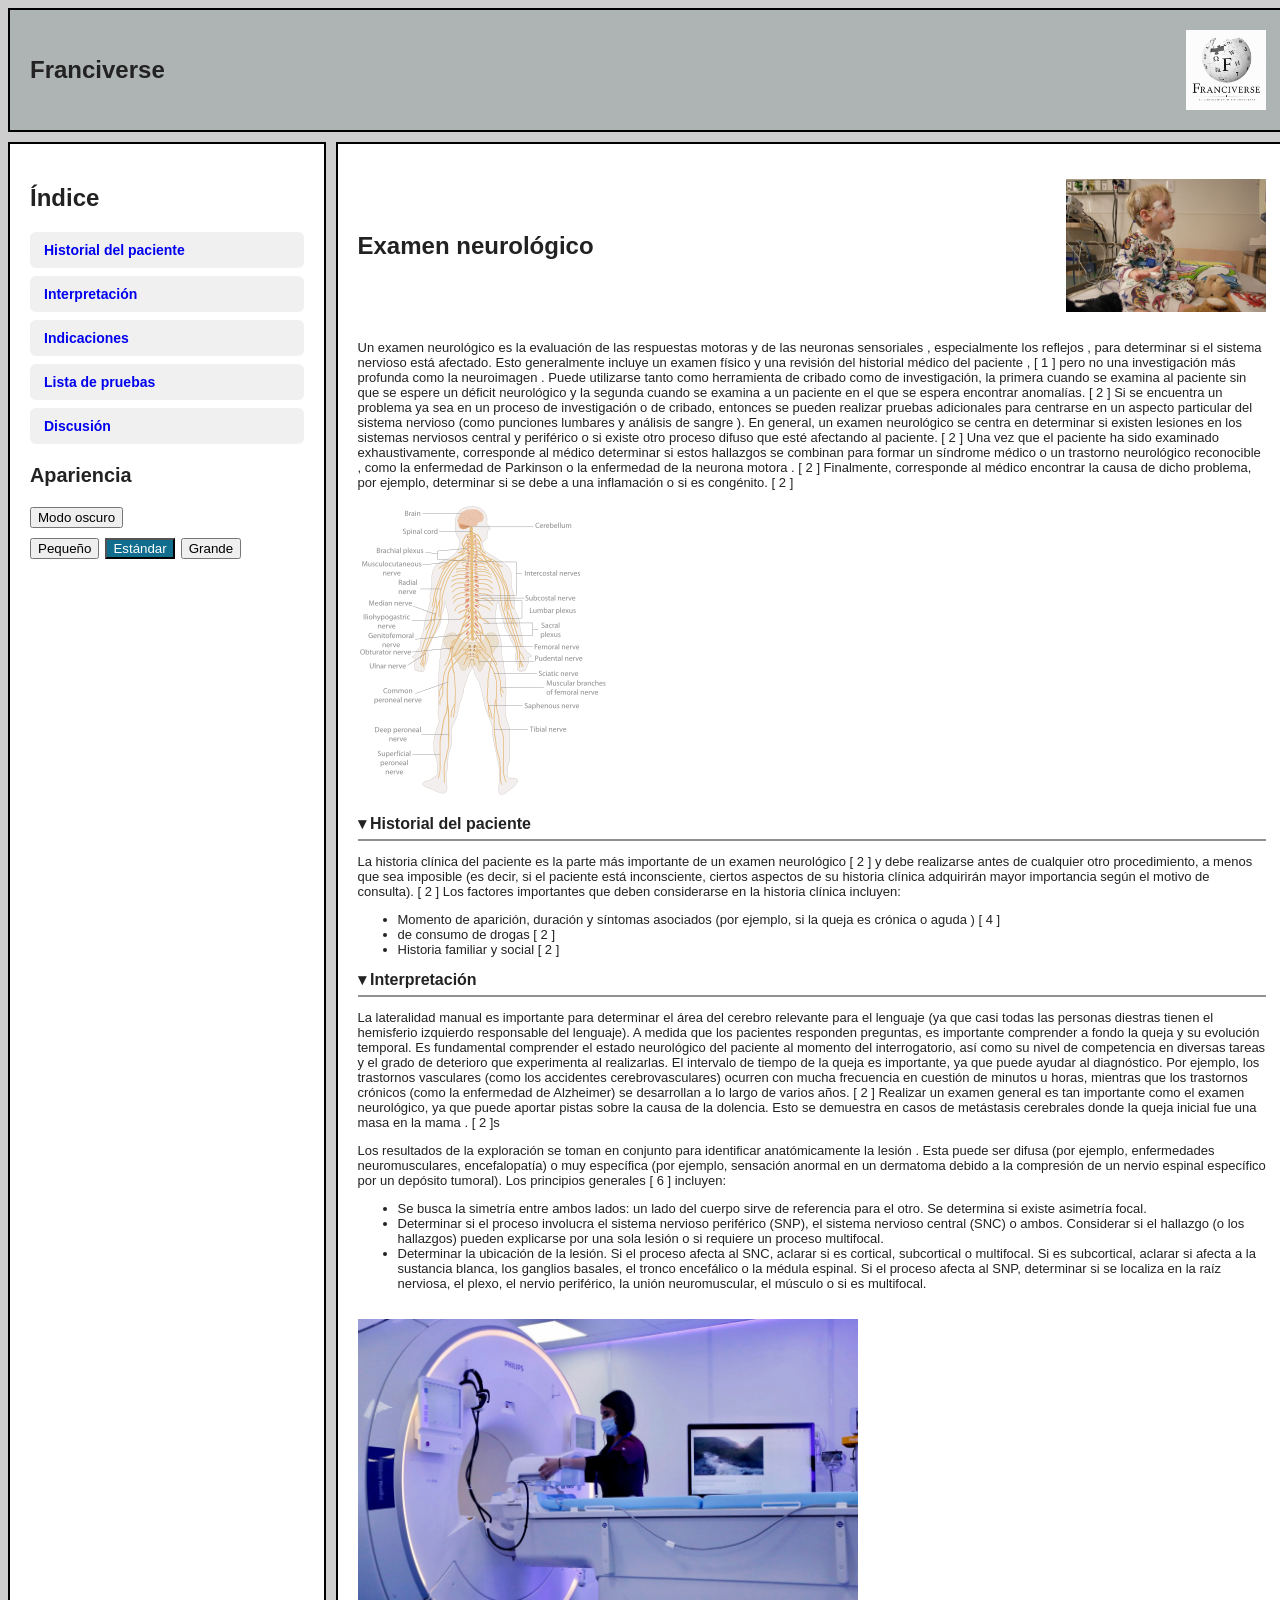
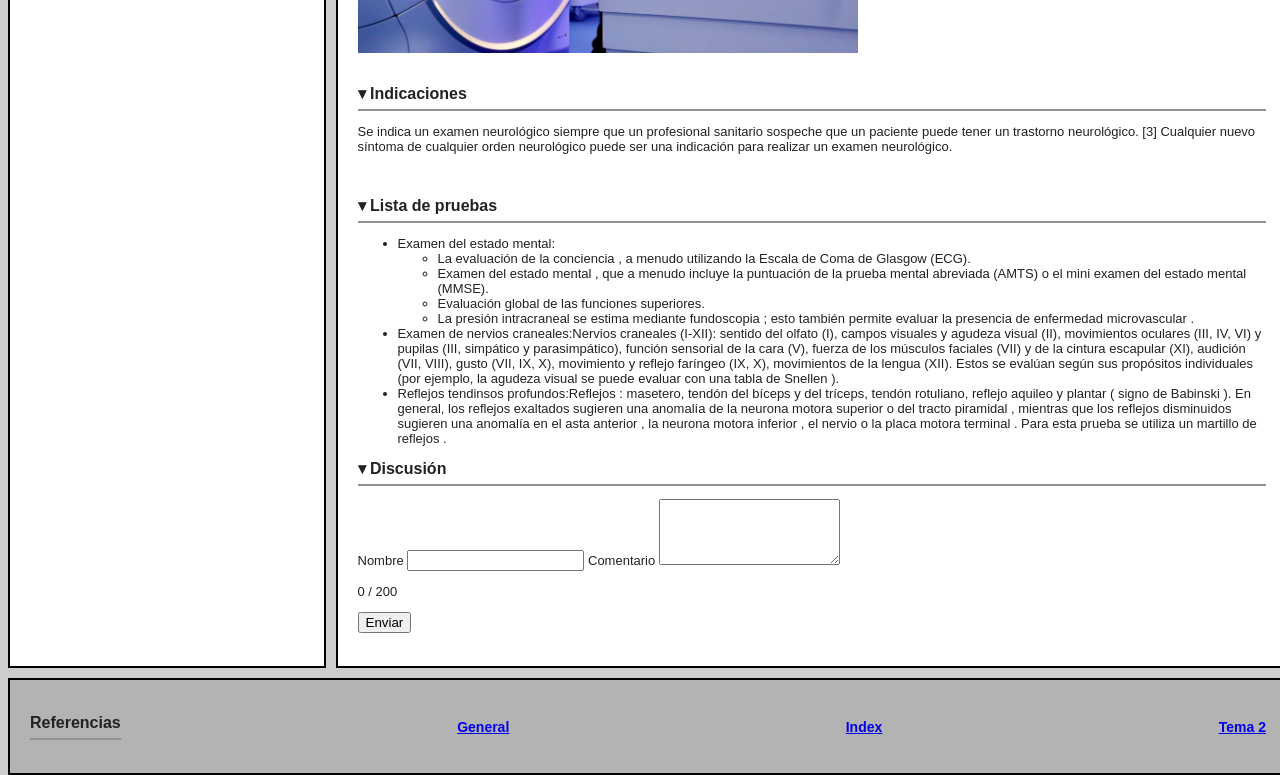
<file: tema 3.html>
<!DOCTYPE html>
<html lang="es">

<head class="titulo">
    <meta charset="UTF-8">
    <title>Examen neurológico - Mi Wiki</title>
    <link rel="stylesheet" href="estilos.css">
    <script src="main.js" defer></script>
</head>
 
<body>
    <div class="contenedor-wiki">
        <header class="cabeza">
        <img src="img/ChatGPT Image 4 ago 2026, 08_30_27 p.m..png" alt="Logo Franciverse" class="logo">
            <h1 class="h1">Franciverse</h1>
            
        </header>
        <aside class="indice">
            <h1>Índice</h1>
    <ul id="lista-indice"></ul>
    <div class="apariencia">
        <h3>Apariencia</h3>
        <button id="boton-modo" type="button">Modo oscuro</button>
        <div class="tamanos">
            <button type="button" class="boton-tamano" data-tamano="pequeno">Pequeño</button>
            <button type="button" class="boton-tamano activo" data-tamano="estandar">Estándar</button>
            <button type="button" class="boton-tamano" data-tamano="grande">Grande</button>
        </div>
    </div>
        </aside>

        <main class="contenedor">
            
           
            <br>
            <div class="encabezado">
            <h1 oid ="inicio">Examen neurológico</h1>
            <img src="img/Pediatric-polysomnography-by-Robert-Lawton-in-wikipedia-CC-BY-SA-2.5.jpg" alt="Examen"
            width="200" height="150">
            </div>
            <br> 
            <p class="main p">
                Un examen neurológico es la evaluación de las respuestas motoras y de las neuronas sensoriales ,
                especialmente los reflejos , para determinar si el sistema nervioso está afectado. Esto generalmente
                incluye un examen físico y una revisión del historial médico del paciente , [ 1 ] pero no una
                investigación más profunda como la neuroimagen . Puede utilizarse tanto como herramienta de cribado como
                de investigación, la primera cuando se examina al paciente sin que se espere un déficit neurológico y la
                segunda cuando se examina a un paciente en el que se espera encontrar anomalías. [ 2 ] Si se encuentra
                un problema ya sea en un proceso de investigación o de cribado, entonces se pueden realizar pruebas
                adicionales para centrarse en un aspecto particular del sistema nervioso (como punciones lumbares y
                análisis de sangre ).

                En general, un examen neurológico se centra en determinar si existen lesiones en los sistemas nerviosos
                central y periférico o si existe otro proceso difuso que esté afectando al paciente. [ 2 ] Una vez que
                el paciente ha sido examinado exhaustivamente, corresponde al médico determinar si estos hallazgos se
                combinan para formar un síndrome médico o un trastorno neurológico reconocible , como la enfermedad de
                Parkinson o la enfermedad de la neurona motora . [ 2 ] Finalmente, corresponde al médico encontrar la
                causa de dicho problema, por ejemplo, determinar si se debe a una inflamación o si es congénito. [ 2 ]
            </p>
            <img src="img/TE-Nervous_system_diagram.svg.png" alt="Examen">
            <section>
            <h2 id="historial" class="h2">Historial del paciente</h2>
            <p>
            La historia clínica del paciente es la parte más importante de un examen neurológico [ 2 ] y debe realizarse
            antes de cualquier otro procedimiento, a menos que sea imposible (es decir, si el paciente está
            inconsciente, ciertos aspectos de su historia clínica adquirirán mayor importancia según el motivo de
            consulta). [ 2 ] Los factores importantes que deben considerarse en la historia clínica incluyen:
            </p>

            <ul>
                <li>Momento de aparición, duración y síntomas asociados (por ejemplo, si la queja es crónica o aguda ) [
                    4 ]</li>
                <li>de consumo de drogas [ 2 ]</li>
                <li>Historia familiar y social [ 2 ]</li>
            </ul>
            </section>
            <section>
            <h2 id="inter">Interpretación</h2>
            <p>
            La lateralidad manual es importante para determinar el área del cerebro relevante para el lenguaje (ya que
            casi todas las personas diestras tienen el hemisferio izquierdo responsable del lenguaje). A medida que los
            pacientes responden preguntas, es importante comprender a fondo la queja y su evolución temporal. Es
            fundamental comprender el estado neurológico del paciente al momento del interrogatorio, así como su nivel
            de competencia en diversas tareas y el grado de deterioro que experimenta al realizarlas. El intervalo de
            tiempo de la queja es importante, ya que puede ayudar al diagnóstico. Por ejemplo, los trastornos vasculares
            (como los accidentes cerebrovasculares) ocurren con mucha frecuencia en cuestión de minutos u horas,
            mientras que los trastornos crónicos (como la enfermedad de Alzheimer) se desarrollan a lo largo de varios
            años. [ 2 ]

            Realizar un examen general es tan importante como el examen neurológico, ya que puede aportar pistas sobre
            la causa de la dolencia. Esto se demuestra en casos de metástasis cerebrales donde la queja inicial fue una
            masa en la mama . [ 2 ]s
            </p>
            <p>
                Los resultados de la exploración se toman en conjunto para identificar anatómicamente la lesión . Esta
                puede ser difusa (por ejemplo, enfermedades neuromusculares, encefalopatía) o muy específica (por
                ejemplo, sensación anormal en un dermatoma debido a la compresión de un nervio espinal específico por un
                depósito tumoral).

                Los principios generales [ 6 ] incluyen:
            </p>
            <ul>
                <li>Se busca la simetría entre ambos lados: un lado del cuerpo sirve de referencia para el otro. Se
                    determina si existe asimetría focal.</li>
                <li> Determinar si el proceso involucra el sistema nervioso periférico (SNP), el sistema nervioso
                    central (SNC) o ambos. Considerar si el hallazgo (o los hallazgos) pueden explicarse por una sola
                    lesión o si requiere un proceso multifocal.</li>
                <li>Determinar la ubicación de la lesión. Si el proceso afecta al SNC, aclarar si es cortical,
                    subcortical o multifocal. Si es subcortical, aclarar si afecta a la sustancia blanca, los ganglios
                    basales, el tronco encefálico o la médula espinal. Si el proceso afecta al SNP, determinar si se
                    localiza en la raíz nerviosa, el plexo, el nervio periférico, la unión neuromuscular, el músculo o
                    si es multifocal.</li>
            </ul>
            <br>
            <img src="img/IMG_0796.jpg" alt="Resonancia" width="500" heigth="500">
            </section>
            <br>
            <section>
            <h2 id="indicaciones">Indicaciones</h2>
            <p>Se indica un examen neurológico siempre que un profesional sanitario sospeche que un
                paciente puede tener un trastorno neurológico. [3] Cualquier nuevo síntoma de cualquier orden
                neurológico puede ser una indicación para realizar un examen neurológico.</p>
            </section>
            <br>
            <section>
            <h2 id="list">Lista de pruebas</h2>
            <ul>
                <li class="li">Examen del estado mental:<ul>
                        <li>La evaluación de la conciencia , a menudo utilizando la Escala de Coma de Glasgow (ECG).
                        </li>
                        <li>Examen del estado mental , que a menudo incluye la puntuación de la prueba mental abreviada
                            (AMTS) o el mini examen del estado mental (MMSE).</li>
                        <li>Evaluación global de las funciones superiores.</li>
                        <li>La presión intracraneal se estima mediante fundoscopia ; esto también permite evaluar la
                            presencia de enfermedad microvascular .</li>
                    </ul>
                </li>
                <li>Examen de nervios craneales:Nervios craneales (I-XII): sentido del olfato (I), campos visuales y
                    agudeza visual (II), movimientos oculares (III, IV, VI) y pupilas (III, simpático y parasimpático),
                    función sensorial de la cara (V), fuerza de los músculos faciales (VII) y de la cintura escapular
                    (XI), audición (VII, VIII), gusto (VII, IX, X), movimiento y reflejo faríngeo (IX, X), movimientos
                    de la lengua (XII). Estos se evalúan según sus propósitos individuales (por ejemplo, la agudeza
                    visual se puede evaluar con una tabla de Snellen ).</li>
                <li>Reflejos tendinsos profundos:Reflejos : masetero, tendón del bíceps y del tríceps, tendón rotuliano,
                    reflejo aquileo y plantar ( signo de Babinski ). En general, los reflejos exaltados sugieren una
                    anomalía de la neurona motora superior o del tracto piramidal , mientras que los reflejos
                    disminuidos sugieren una anomalía en el asta anterior , la neurona motora inferior , el nervio o la
                    placa motora terminal . Para esta prueba se utiliza un martillo de reflejos .</li>
            </ul>
                </section>    
            <section>
                 <h2 id="discusion">Discusión</h2>
    <form id="formulario-comentario" novalidate>
        <label for="campo-nombre">Nombre</label>
        <input type="text" id="campo-nombre">

        <label for="campo-comentario">Comentario</label>
        <textarea id="campo-comentario" rows="4"></textarea>

        <p id="contador">0 / 200</p>
        <p id="aviso"></p>
        <button type="submit">Enviar</button>
    </form>
    <ul id="lista-comentarios"></ul>
            </section>
        </main>
        <footer class="referencias">
            <h2 class="h2">Referencias</h2>
            <br>
            <a href="https://en.wikipedia.org/wiki/Neurological_examination#">General</a>
            <br>
            <a href="index.html">Index</a>
            <br>
            <a href="tema 2.html">Tema 2</a>
        </footer>




    </div>
</body>

</html>
</file>
<file: estilos.css>
.contenedor-wiki{
    display: grid;
    grid-template-columns: 1fr 3fr;
    grid-template-rows: auto 1fr auto;
    grid-template-areas:
    "header header"
    "aside main"
    "footer footer";
    gap: 10px;
    height: 100vh;
    width: 100vw;
}    
body{
    font-family: sans-serif;
    background-color: rgb(206, 206, 206);
}

.contenedor{
    font-size: 13px;
    font-weight:400;
    color: rgb(34, 34, 34);
}
.cabeza{
    font-size: 20px;
    font-weight: bold;
    color: rgb(34, 34, 34);
}
.indice{
    font-size: 17px;
    font-weight: bold;
    color: rgb(34, 34, 34);
}
.referencias{
font-size: 15px;
    font-weight: bold;
    color: rgb(34, 34, 34);

    display: flex;
    align-items: center;
    justify-content: space-between;
}
header{
    grid-area: header;
    display: flex;
    align-items: center;
     justify-content: space-between;
    gap: 15px;

    border: 2px solid black;
    padding: 20px;
    background-color: rgb(174, 179, 179);
}
.logo{
     width: 80px;
     margin-left: 0; 
    height: auto;
    order: 1;
}
aside{
     grid-area: aside;
     border: 2px solid black;
    padding: 20px;
    background-color: white;
}
aside ul{
    list-style: none;
    margin: 0;
    padding: 0;
    display: flex;
    flex-direction: column;
    gap: 8px;
}
aside a{
    display: block;
    padding: 10px 14px;
    border-radius: 6px;
    background-color: rgb(240, 240, 240);
    text-decoration: none;
    transition: background-color 0.2s;
}
aside a:hover{
    background-color: rgb(174, 179, 179);
}
main{
     grid-area: main;
     border: 2px solid black;
    padding: 20px;
    background-color:white;
}
footer{
     grid-area: footer;
     border: 2px solid black;
    padding: 20px;
    background-color:rgb(179, 179, 179);
}
.encabezado{
    display: flex;
    align-items: center;
    justify-content: space-between;
    flex-direction: row;
}

main p{
    font-size: 13px;
}
main img{
    max-width: 100%;
    height: auto;
}
h2{
    font-size: 16px;
    border-bottom: 2px solid rgb(145, 145, 145);
    padding-bottom: 6px;
}
h1{
    font-size: 24px;
}
a{
    font-size: 14px;
}
li{
    font-size: 13px;
}

body.oscuro {
    background-color: #1D2A31;
    color: #EEE;
}
body.oscuro header,
body.oscuro aside,
body.oscuro main,
body.oscuro footer {
    background-color: #26363F;
    color: #EEE;
    border-color: #555;
}
body.oscuro a {
    color: #8FD3F4;
}
body.oscuro aside a {
    background-color: #34464F;
}
body.oscuro aside a:hover {
    background-color: #4A6370;
}
body.oscuro h2 {
    border-bottom-color: #555;
}
main.texto-pequeno p, main.texto-pequeno li, main.texto-pequeno a {
     font-size: 11px; 
}
main.texto-pequeno h2 { 
    font-size: 14px; 
}
main.texto-pequeno h1 { 
    font-size: 20px; 
}

main.texto-grande p, main.texto-grande li, main.texto-grande a { 
    font-size: 17px; 
}
main.texto-grande h2 { 
    font-size: 21px; 
}
main.texto-grande h1 { 
    font-size: 31px; 
}
.apariencia { margin-top: 20px; }
.tamanos { display: flex; gap: 6px; margin-top: 10px; }
.boton-tamano.activo {
    background-color: #106D8E;
    color: white;
}

main h2 {
    cursor: pointer;
}
main h2::before {
    content: "▾ ";
}
main section.plegada h2::before {
    content: "▸ ";
}
main section.plegada > *:not(h2) {
    display: none;
}
.error { border: 2px solid #A23B2C; }
</file>
